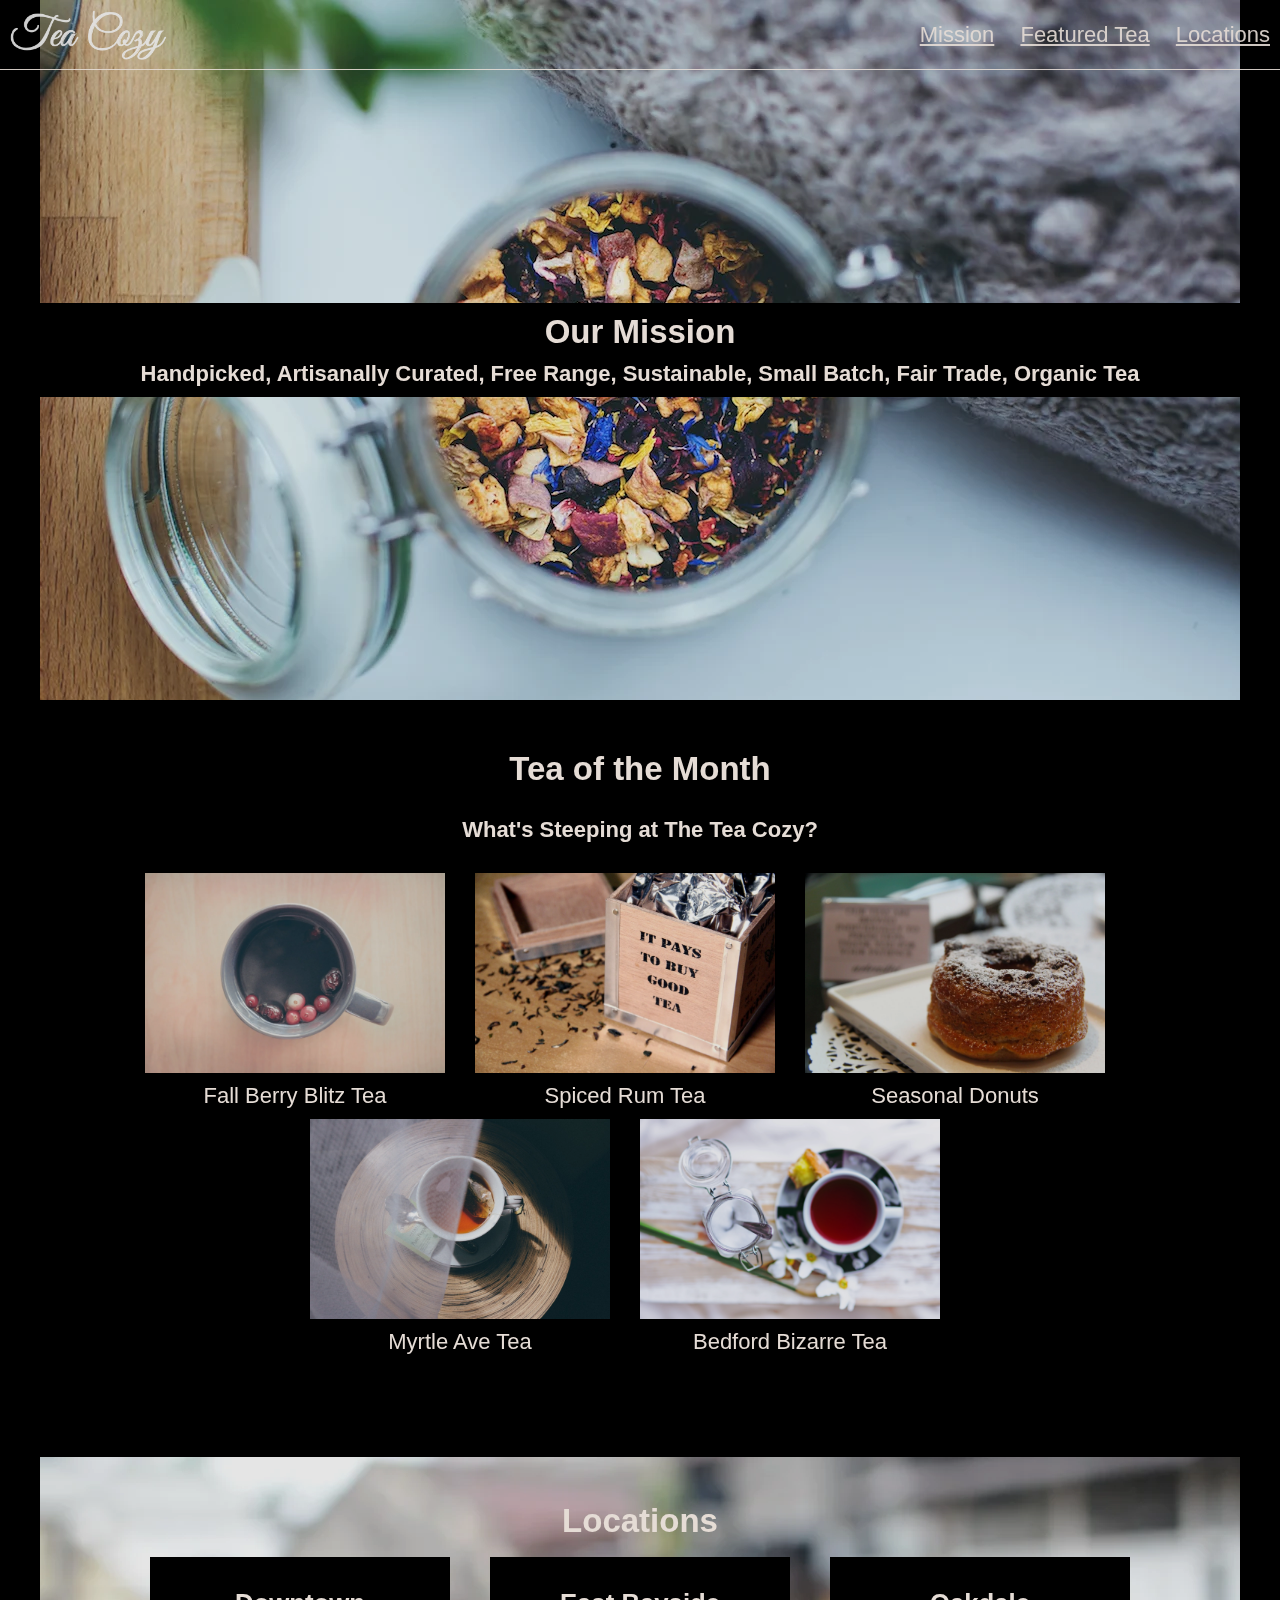
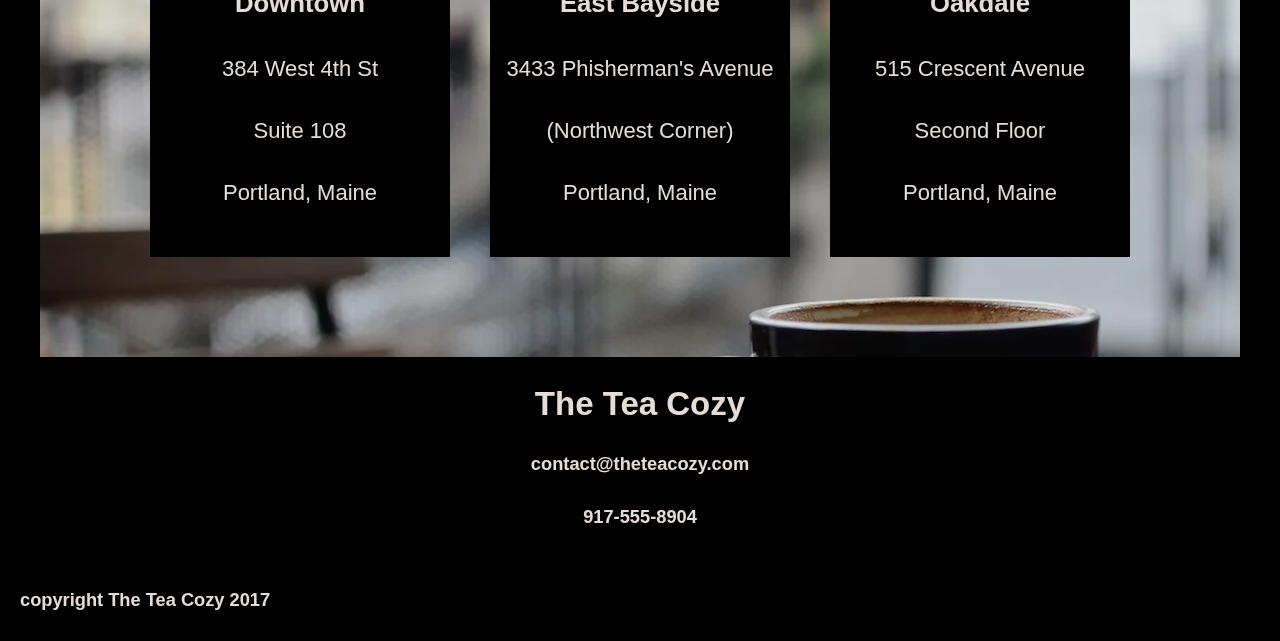
<file: tea-cozy-project/index.html>
<html>
<header>
    <title>Tea Cozy</title>
    <link href="./recourses/style/style.css" rel="stylesheet">
</header>

<body>
    <div class="container-header">
        <div class="head">
            <div class="img-header">
                <img src="./recourses/images/img-tea-cozy-logo.jpg" id="logo" />
            </div>
            <div class="navbar">
                <p class="nav">Mission</p>
                <p class="nav">Featured Tea</p>
                <p class="nav">Locations</p>
            </div>
        </div>
    </div>
    <div class="container-middle">
        <div class="image-text">
            <h2>Our Mission</h2>
            <h4>Handpicked, Artisanally Curated, Free Range, Sustainable, Small Batch, Fair Trade, Organic Tea</h4>
        </div>
    </div>
    <div class="container-third-part">
        <h2>Tea of the Month</h2>
        <h4>What's Steeping at The Tea Cozy?</h4>
        <div class="container-img">
            <div>
                <img src="./recourses/images/img-berryblitz.jpg" />
                <p>Fall Berry Blitz Tea</p>
            </div>
            <div>
                <img src="./recourses/images/img-spiced-rum.jpg" />
                <p>Spiced Rum Tea</p>
            </div>
            <div>
                <img src="./recourses/images/img-donut.jpg" />
                <p>Seasonal Donuts</p>
            </div>
            <div>
                <img src="./recourses/images/img-myrtle-ave.jpg" />
                <p>Myrtle Ave Tea</p>
            </div>
            <div>
                <img src="./recourses/images/img-bedford-bizarre.jpg" />
                <p>Bedford Bizarre Tea</p>
            </div>
        </div>
    </div>
    <div id="fourth-header">
        <h2>Locations</h2>
    </div>
    <div class="container-fourth-part">
        <div class="block-one">
            <h3>Downtown</h3>
            <p>384 West 4th St</p>
            <p>Suite 108</p>
            <p>Portland, Maine</p>
        </div>
        <div class="block-two">
            <h3>East Bayside</h3>
            <p>3433 Phisherman's Avenue</p>
            <p>(Northwest Corner)</p>
            <p>Portland, Maine</p>
        </div>
        <div class="block-three">
            <h3>Oakdale</h3>
            <p>515 Crescent Avenue</p>
            <p>Second Floor</p>
            <p>Portland, Maine</p>
        </div>
    </div>
    <footer>
        <div class="contact-info">
            <h2>The Tea Cozy</h2>
            <h5>contact@theteacozy.com</h5>
            <h5>917-555-8904</h5>
        </div>
        <div id="copyright">
            <h5>copyright The Tea Cozy 2017</h5>
        </div>
    </footer>
    </footer>
</body>

</html>
</file>
<file: tea-cozy-project/recourses/style/style.css>
body {
    font-family: Helvetica;
    font-size: 22px;
    color: seashell;
    background-color: black;
    opacity: 0.9;
    text-align: center;
    margin: 0;
    padding: 0;
    box-sizing: border-box;
}

/* ----------------------------------------------------------------------------------- */

.container-header {
    position: fixed;
    width: 100%;
}

.container-header .head {
    display: flex;
    justify-content: space-between;
    align-items: center;
    height: 69px;
    border-bottom: 1px solid seashell;
    opacity: 0.9;
}

.container-header .head .navbar p {
    text-decoration: underline;
    display: inline-block;
    margin: 10px;
}

.container-header .head .img-header #logo {
    height: 50px;
    padding-left: 10px;
}

/* ----------------------------------------------------------------------------------- */

.container-middle {
    display: flex;
    background-image: url('../images/img-mission-background.jpg');
    height: 700px;
    width: 1200px;
    align-items: center;
    margin: 0 auto;
    opacity: 1;
}

.container-middle .image-text {
    background-color: black;
    opacity: 1;
}

.container-middle .image-text h4 {
    margin: 10px;
    margin-left: 0;
    margin-right: 0;
    font-weight: bold;
    width: 1200px;
}

.container-middle .image-text h2 {
    margin: 10px;
    font-size: 1.5em;
    margin-left: 0;
    margin-right: 0;
    font-weight: bold;
    width: 1200px;
}

/* ----------------------------------------------------------------------------------- */

.container-third-part {
    width: 1000px;
    margin: 0 auto;
    margin-top: 50px;
}

.container-third-part h2 {
    font-size: 1.5em;
    margin-left: 0;
    margin-right: 0;
    font-weight: bold;
}

.container-third-part h4 {
    margin-left: 0;
    margin-right: 0;
    font-weight: bold;
}

.container-third-part .container-img {
    display: flex;
    flex-wrap: wrap;
    justify-content: center;
    opacity: 1;
}

.container-third-part .container-img div {
    margin-right: 30px;
}

.container-third-part .container-img img {
    height: 200px;
    width: 300px;
}

.container-third-part .container-img p {
    margin: 10px;
}

/* ----------------------------------------------------------------------------------- */

.container-fourth-part {
    height: 500px;
    width: 1200px;
    background-image: url('../images/img-locations-background.jpg');
    margin: 0 auto;
    display: flex;
    justify-content: center;
    align-items: center;
}

.block-one,
.block-two,
.block-three {
    background-color: black;
    width: 300px;
    height: 300px;
    box-sizing: border-box;
}

.block-one,
.block-two {
    margin-right: 40px;
}

.block-one,
.block-two,
.block-three {
    line-height: 40px;
}

#fourth-header {
    position: relative;
    top: 110px;
}

/* ----------------------------------------------------------------------------------- */

#copyright {
    float: left;
    margin-left: 20px;
}

footer {
    height: 200px;
}
</file>
